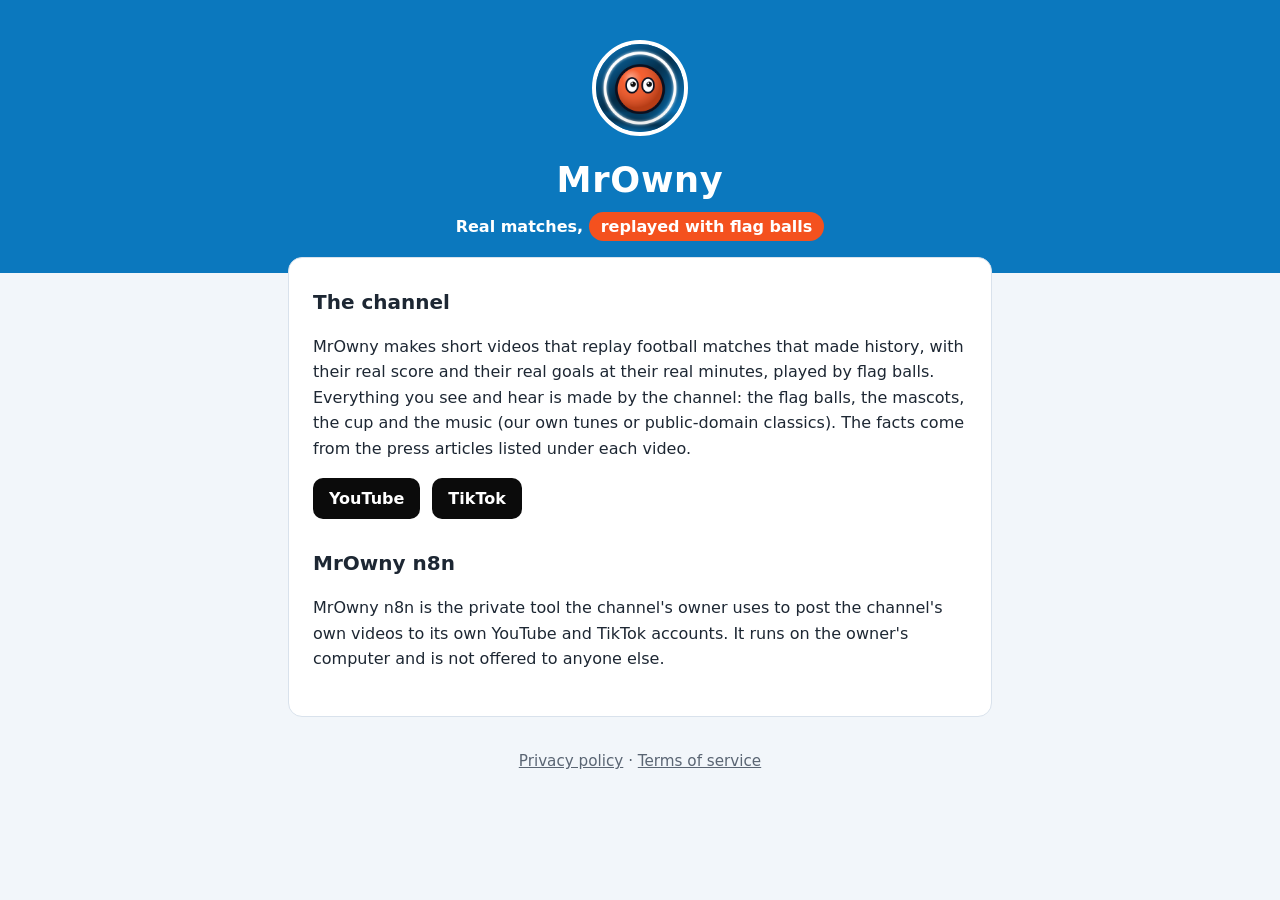
<file: index.html>
<!doctype html>
<html lang="en">
<head>
  <meta charset="utf-8">
  <meta name="viewport" content="width=device-width, initial-scale=1">
  <title>MrOwny</title>
  <meta name="description" content="MrOwny: real football matches, replayed with flag balls.">
  <link rel="icon" href="avatar.png">
  <link rel="stylesheet" href="style.css">
</head>
<body>
  <header>
    <img src="avatar.png" alt="MrOwny">
    <h1>MrOwny</h1>
    <p>Real matches, <span class="pill">replayed with flag balls</span></p>
  </header>

  <main>
    <h2>The channel</h2>
    <p>
      MrOwny makes short videos that replay football matches that made history, with their real score and their
      real goals at their real minutes, played by flag balls. Everything you see and hear is made by the channel:
      the flag balls, the mascots, the cup and the music (our own tunes or public-domain classics). The facts come
      from the press articles listed under each video.
    </p>
    <ul class="links">
      <li><a href="https://www.youtube.com/@MrOwny_on">YouTube</a></li>
      <li><a href="https://www.tiktok.com/@mrowny_on">TikTok</a></li>
    </ul>

    <h2>MrOwny n8n</h2>
    <p>
      MrOwny n8n is the private tool the channel's owner uses to post the channel's own videos to its own YouTube
      and TikTok accounts. It runs on the owner's computer and is not offered to anyone else.
    </p>
  </main>

  <footer>
    <a href="privacy.html">Privacy policy</a> · <a href="terms.html">Terms of service</a>
  </footer>
</body>
</html>
</file>
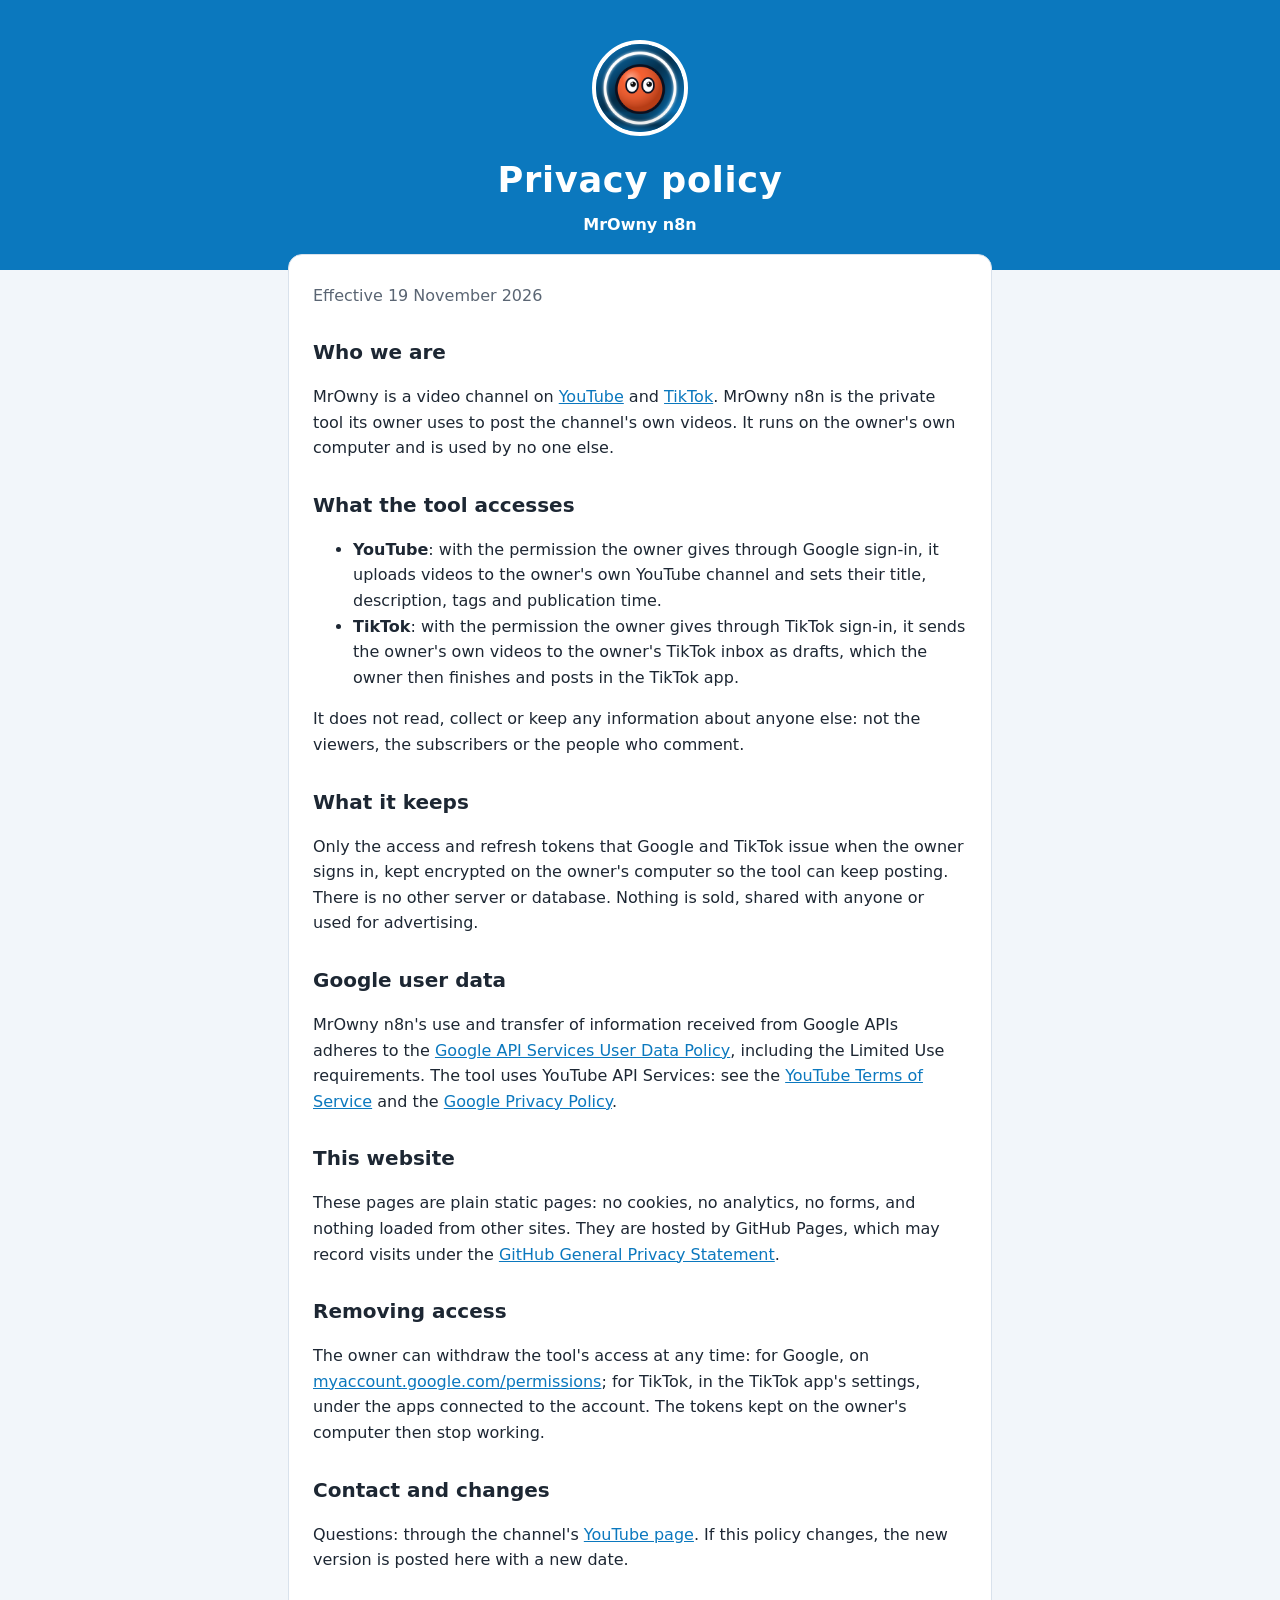
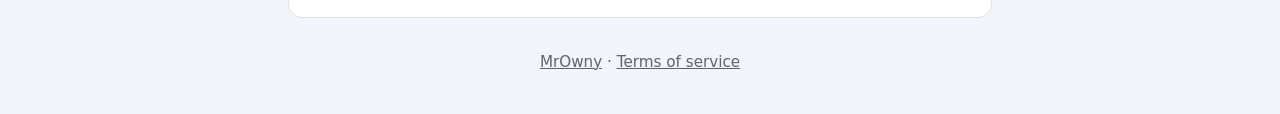
<file: privacy.html>
<!doctype html>
<html lang="en">
<head>
  <meta charset="utf-8">
  <meta name="viewport" content="width=device-width, initial-scale=1">
  <title>Privacy policy · MrOwny</title>
  <link rel="icon" href="avatar.png">
  <link rel="stylesheet" href="style.css">
</head>
<body>
  <header>
    <a href="./"><img src="avatar.png" alt="MrOwny"></a>
    <h1>Privacy policy</h1>
    <p>MrOwny n8n</p>
  </header>

  <main>
    <p class="date">Effective 19 November 2026</p>

    <h2>Who we are</h2>
    <p>
      MrOwny is a video channel on <a href="https://www.youtube.com/@MrOwny_on">YouTube</a> and
      <a href="https://www.tiktok.com/@mrowny_on">TikTok</a>. MrOwny n8n is the private tool its owner uses to post
      the channel's own videos. It runs on the owner's own computer and is used by no one else.
    </p>

    <h2>What the tool accesses</h2>
    <ul>
      <li>
        <strong>YouTube</strong>: with the permission the owner gives through Google sign-in, it uploads videos to the
        owner's own YouTube channel and sets their title, description, tags and publication time.
      </li>
      <li>
        <strong>TikTok</strong>: with the permission the owner gives through TikTok sign-in, it sends the owner's own
        videos to the owner's TikTok inbox as drafts, which the owner then finishes and posts in the TikTok app.
      </li>
    </ul>
    <p>
      It does not read, collect or keep any information about anyone else: not the viewers, the subscribers or the
      people who comment.
    </p>

    <h2>What it keeps</h2>
    <p>
      Only the access and refresh tokens that Google and TikTok issue when the owner signs in, kept encrypted on the
      owner's computer so the tool can keep posting. There is no other server or database. Nothing is sold, shared
      with anyone or used for advertising.
    </p>

    <h2>Google user data</h2>
    <p>
      MrOwny n8n's use and transfer of information received from Google APIs adheres to the
      <a href="https://developers.google.com/terms/api-services-user-data-policy">Google API Services User Data
      Policy</a>, including the Limited Use requirements. The tool uses YouTube API Services: see the
      <a href="https://www.youtube.com/t/terms">YouTube Terms of Service</a> and the
      <a href="https://policies.google.com/privacy">Google Privacy Policy</a>.
    </p>

    <h2>This website</h2>
    <p>
      These pages are plain static pages: no cookies, no analytics, no forms, and nothing loaded from other sites.
      They are hosted by GitHub Pages, which may record visits under the
      <a href="https://docs.github.com/site-policy/privacy-policies/github-general-privacy-statement">GitHub
      General Privacy Statement</a>.
    </p>

    <h2>Removing access</h2>
    <p>
      The owner can withdraw the tool's access at any time: for Google, on
      <a href="https://myaccount.google.com/permissions">myaccount.google.com/permissions</a>; for TikTok, in the
      TikTok app's settings, under the apps connected to the account. The tokens kept on the owner's computer then
      stop working.
    </p>

    <h2>Contact and changes</h2>
    <p>
      Questions: through the channel's <a href="https://www.youtube.com/@MrOwny_on">YouTube page</a>. If this
      policy changes, the new version is posted here with a new date.
    </p>
  </main>

  <footer>
    <a href="./">MrOwny</a> · <a href="terms.html">Terms of service</a>
  </footer>
</body>
</html>
</file>
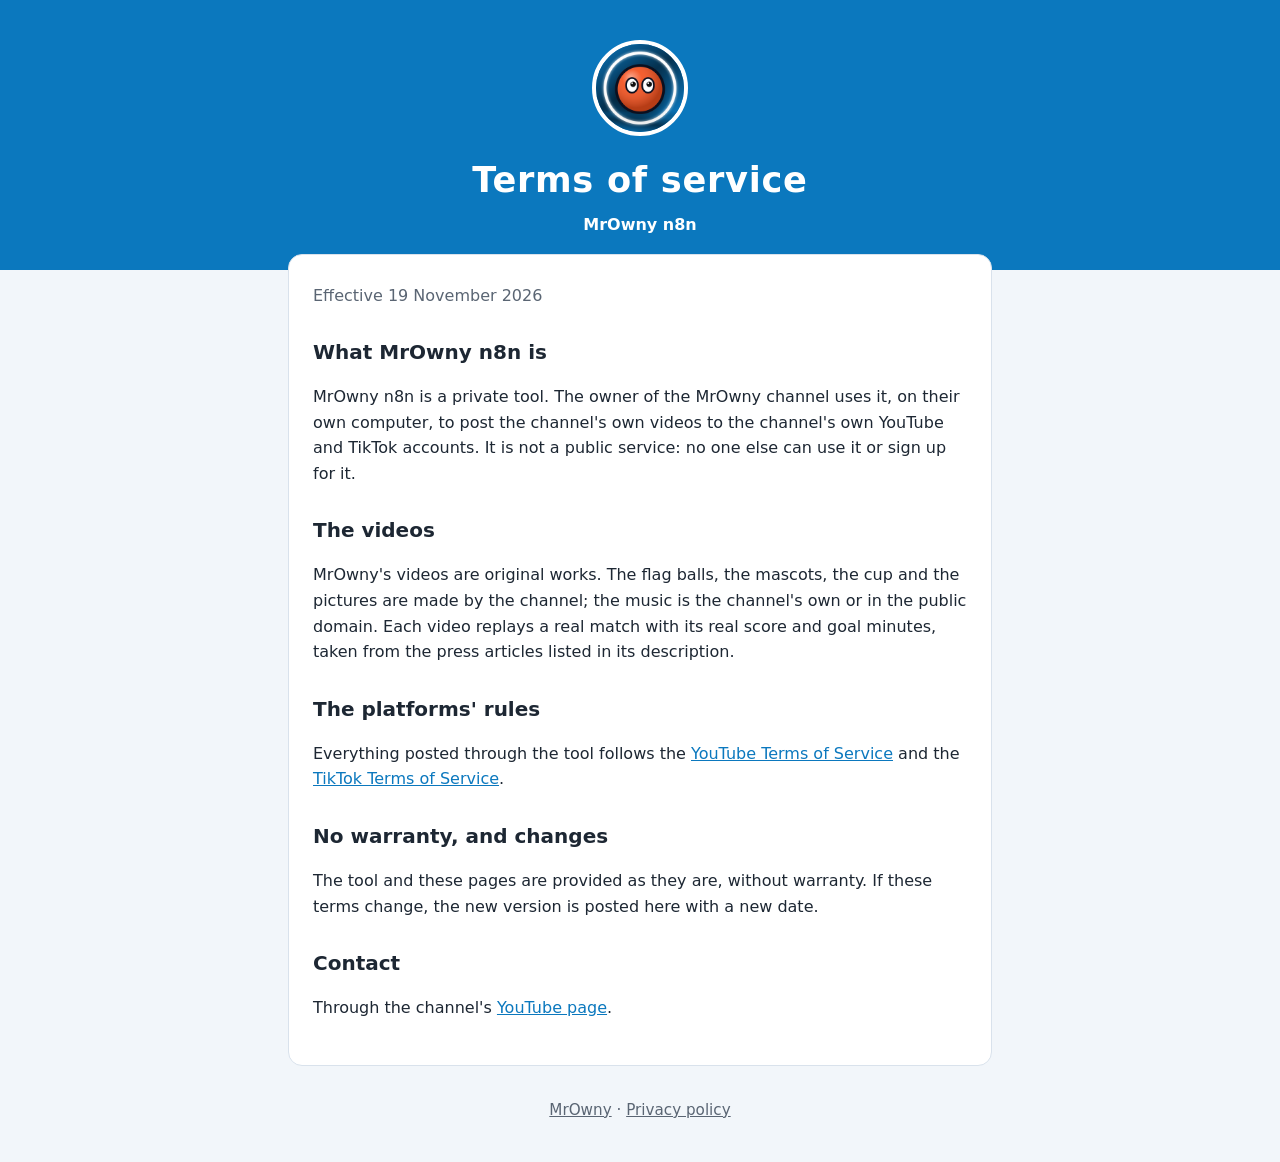
<file: terms.html>
<!doctype html>
<html lang="en">
<head>
  <meta charset="utf-8">
  <meta name="viewport" content="width=device-width, initial-scale=1">
  <title>Terms of service · MrOwny</title>
  <link rel="icon" href="avatar.png">
  <link rel="stylesheet" href="style.css">
</head>
<body>
  <header>
    <a href="./"><img src="avatar.png" alt="MrOwny"></a>
    <h1>Terms of service</h1>
    <p>MrOwny n8n</p>
  </header>

  <main>
    <p class="date">Effective 19 November 2026</p>

    <h2>What MrOwny n8n is</h2>
    <p>
      MrOwny n8n is a private tool. The owner of the MrOwny channel uses it, on their own computer, to post the
      channel's own videos to the channel's own YouTube and TikTok accounts. It is not a public service: no one else
      can use it or sign up for it.
    </p>

    <h2>The videos</h2>
    <p>
      MrOwny's videos are original works. The flag balls, the mascots, the cup and the pictures are made by the
      channel; the music is the channel's own or in the public domain. Each video replays a real match with its real
      score and goal minutes, taken from the press articles listed in its description.
    </p>

    <h2>The platforms' rules</h2>
    <p>
      Everything posted through the tool follows the
      <a href="https://www.youtube.com/t/terms">YouTube Terms of Service</a> and the
      <a href="https://www.tiktok.com/legal/terms-of-service">TikTok Terms of Service</a>.
    </p>

    <h2>No warranty, and changes</h2>
    <p>
      The tool and these pages are provided as they are, without warranty. If these terms change, the new version is
      posted here with a new date.
    </p>

    <h2>Contact</h2>
    <p>Through the channel's <a href="https://www.youtube.com/@MrOwny_on">YouTube page</a>.</p>
  </main>

  <footer>
    <a href="./">MrOwny</a> · <a href="privacy.html">Privacy policy</a>
  </footer>
</body>
</html>
</file>
<file: style.css>
/* MrOwny's small public site (GitHub Pages): the channel's colours, system fonts only, nothing loaded from elsewhere. */
:root {
  --blue: #0b78be;
  --orange: #f4511e;
  --ink: #0b0b0b;
  --text: #1d2733;
  --muted: #5a6573;
  --paper: #ffffff;
  --ground: #f2f6fa;
  --line: #d9e2ec;
  color-scheme: light;
}
@media (prefers-color-scheme: dark) {
  :root {
    --text: #e6edf3;
    --muted: #a3b0be;
    --paper: #141b22;
    --ground: #0d1217;
    --line: #26323e;
    color-scheme: dark;
  }
}
* { box-sizing: border-box; }
body {
  margin: 0;
  background: var(--ground);
  color: var(--text);
  font: 16px/1.6 system-ui, -apple-system, "Segoe UI", Roboto, "Helvetica Neue", Arial, sans-serif;
}
header {
  background: var(--blue);
  color: #fff;
  padding: 2.5rem 1rem 2rem;
  text-align: center;
}
header img { width: 96px; height: 96px; border-radius: 50%; border: 4px solid #fff; }
header h1 { margin: 0.5rem 0 0; font-size: 2.2rem; font-weight: 900; letter-spacing: 0.02em; }
header p { margin: 0.25rem 0 0; font-weight: 600; }
.pill {
  display: inline-block;
  background: var(--orange);
  color: #fff;
  border-radius: 999px;
  padding: 0.1rem 0.75rem;
  font-weight: 800;
}
main {
  max-width: 44rem;
  margin: -1rem auto 2rem;
  padding: 1.75rem 1.5rem;
  background: var(--paper);
  border: 1px solid var(--line);
  border-radius: 14px;
}
@media (max-width: 47rem) { main { margin: -1rem 1rem 2rem; } }
h2 { font-size: 1.25rem; margin: 1.75rem 0 0.5rem; }
h2:first-child { margin-top: 0; }
a { color: var(--blue); }
@media (prefers-color-scheme: dark) { a { color: #5fb4ea; } }
.links { display: flex; flex-wrap: wrap; gap: 0.75rem; margin: 1rem 0 0; padding: 0; list-style: none; }
.links a {
  display: inline-block;
  padding: 0.5rem 1rem;
  border-radius: 10px;
  background: var(--ink);
  color: #fff;
  font-weight: 700;
  text-decoration: none;
}
.date { color: var(--muted); margin-top: 0; }
footer { text-align: center; color: var(--muted); padding: 0 1rem 2.5rem; font-size: 0.95rem; }
footer a { color: inherit; }
</file>
